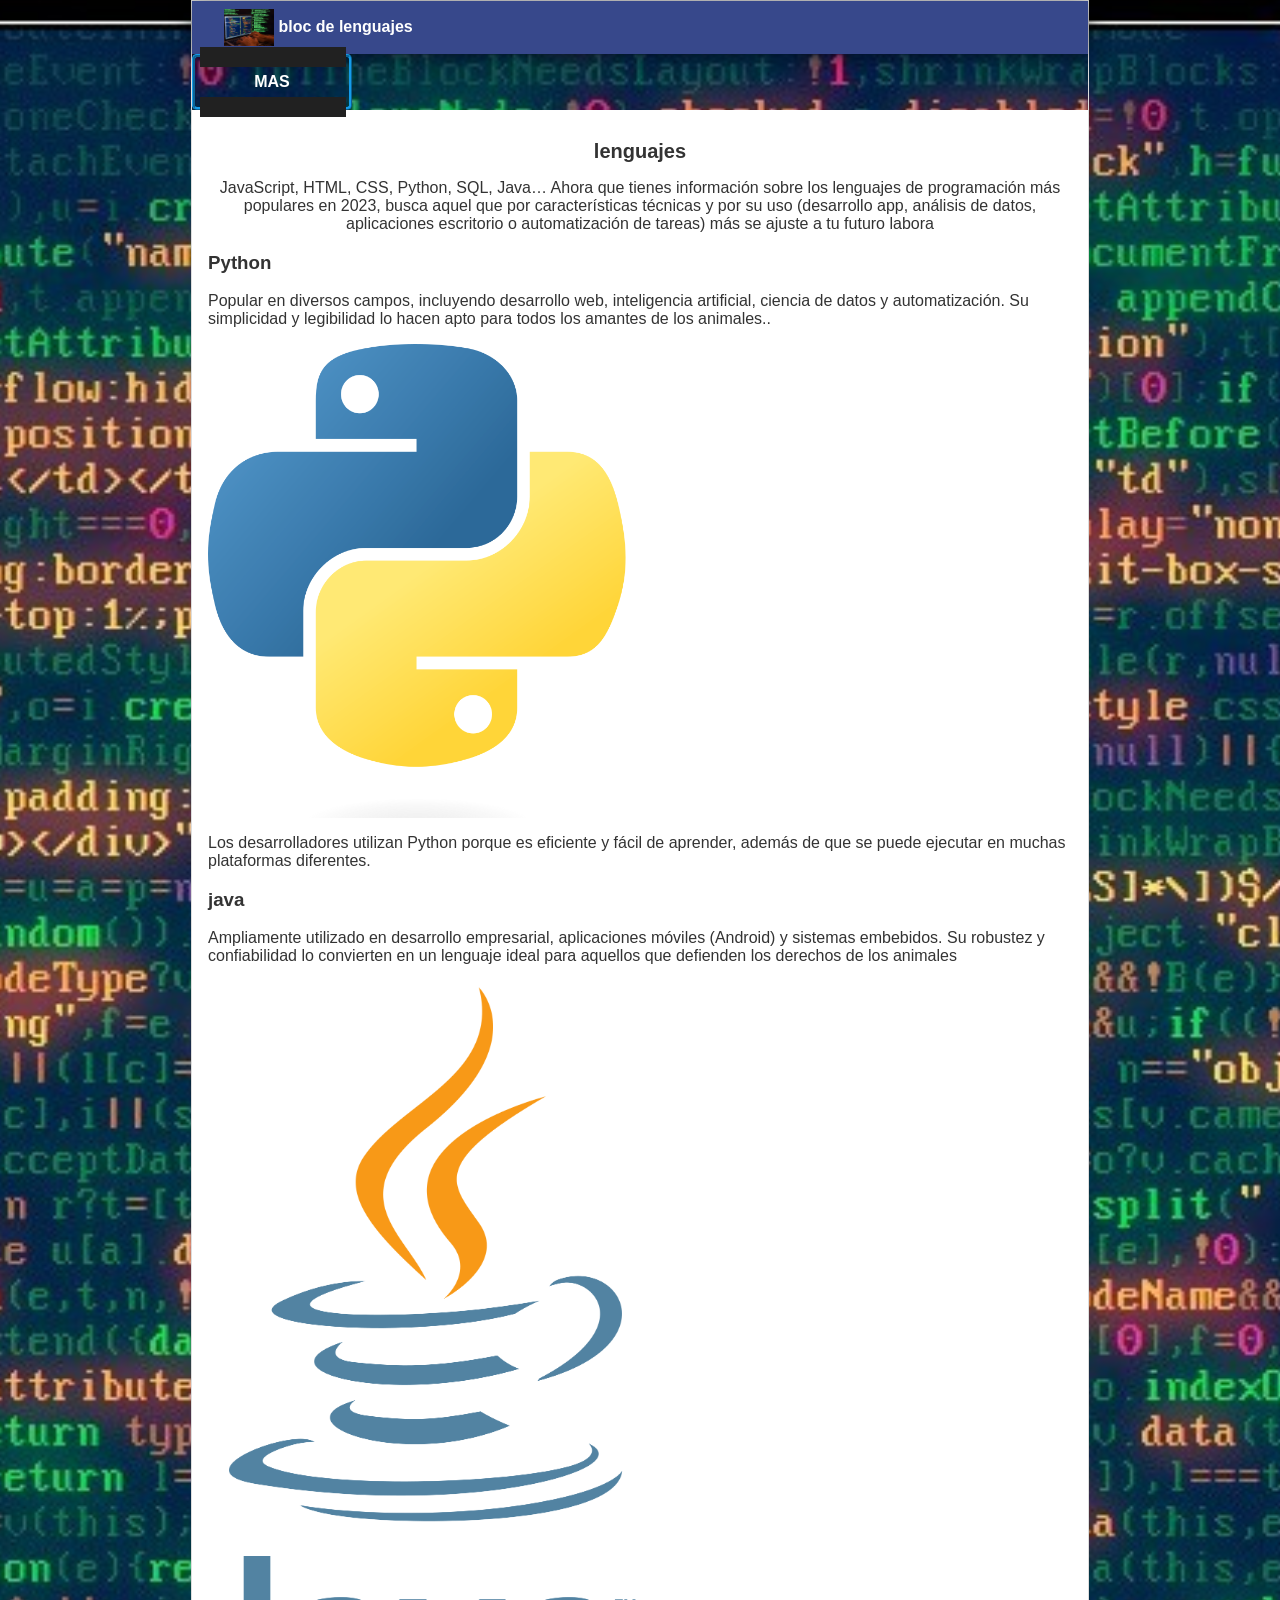
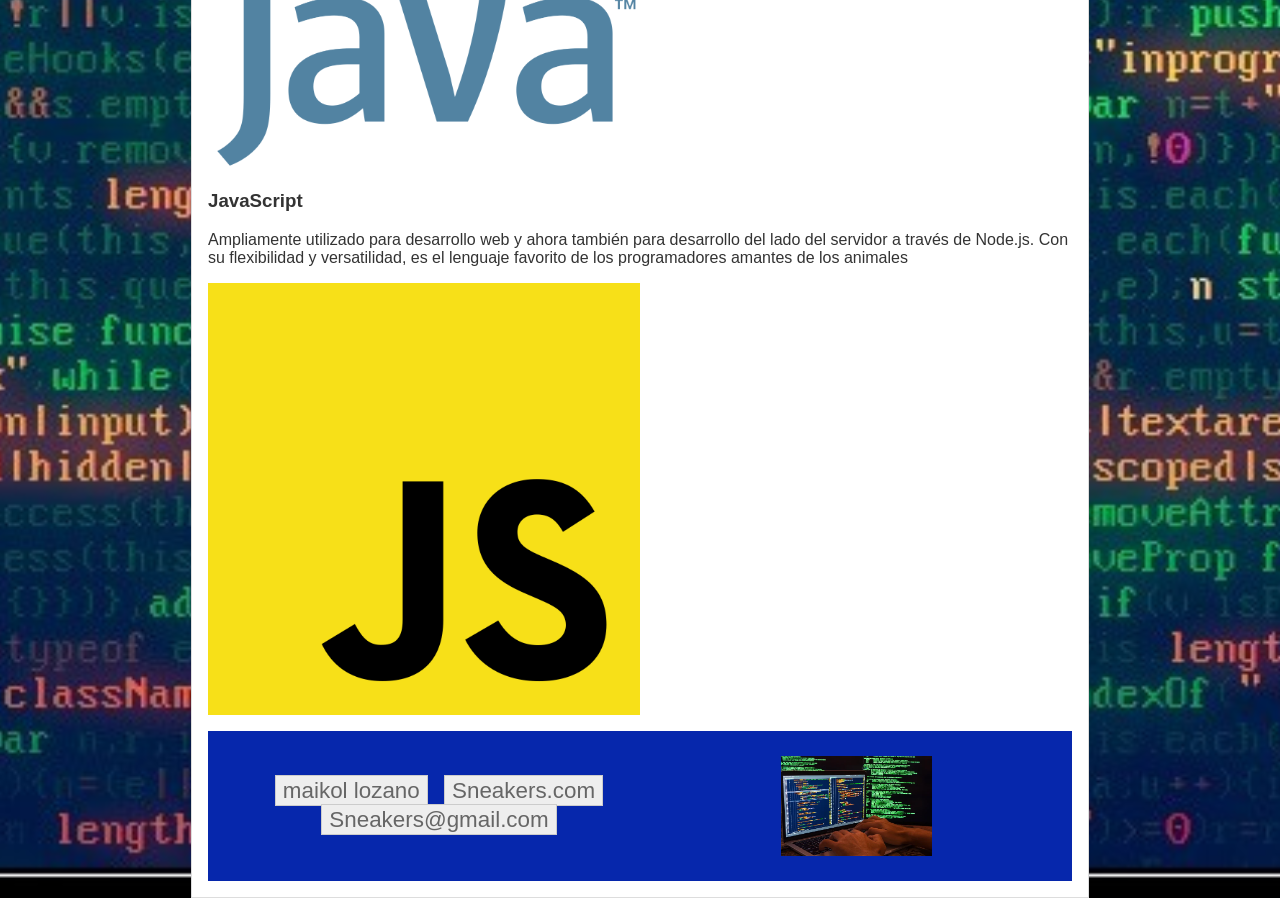
<file: index.html>
<html>
    <head>
        <title>lenguajes </title>
        <link rel="stylesheet" href="estilos.css">
    </head>
    <body>
        <div id="container">
            <div id="cabecera">
                <img id="logo" src="FON.PNG" alt="logo">
                 
                <span id="tegline">bloc de lenguajes</span>
            </div>

            <div id="navegador">
                <a href="pagina.html">
                    <button>
                        MAS
                    </button>
                </a>
              </ul>

            <div id="post">
        <h1>lenguajes</h1>
        <p class="p1">JavaScript, HTML, CSS, Python, SQL, Java… Ahora que tienes información sobre los lenguajes de programación más populares en 2023, busca aquel que por características técnicas y por su uso (desarrollo app, análisis de datos, aplicaciones escritorio o automatización de tareas) más se ajuste a tu futuro labora
        </p>
        <h3>Python</h3>
        <p>Popular en diversos campos, incluyendo desarrollo web, inteligencia artificial, ciencia de datos y automatización.
            Su simplicidad y legibilidad lo hacen apto para todos los amantes de los animales..</p>
        <p><img src="Python.png" width="50%" alt="es una imagen de un zapato"></p>
        <p>
            Los desarrolladores utilizan Python porque es eficiente y fácil de aprender, además de que se puede ejecutar en muchas plataformas diferentes.
        </p>
        <h3>java</h3>
        <p>Ampliamente utilizado en desarrollo empresarial, aplicaciones móviles (Android) y sistemas embebidos.
            Su robustez y confiabilidad lo convierten en un lenguaje ideal para aquellos que defienden los derechos de los animales</p>
        <p><img src="java.png" width="50%" alt="es una imagen de un zapato"></p>
        <p>
            
        </p>
        <h3>JavaScript</h3>
        <p>Ampliamente utilizado para desarrollo web y ahora también para desarrollo del lado del servidor a través de
            Node.js. Con su flexibilidad y versatilidad, es el lenguaje favorito de los programadores amantes de los
            animales</p>
        <p><img src="JavaScript.png" width="50%" alt="es una imagen de un zapato"></p>
        <p>
            
        </p>
    <footer>
        <section class="left">
            <ul>
              <li><a href="">maikol lozano</a></li>
              <li><a href="">Sneakers.com</a></li>
              <li><a href="">Sneakers@gmail.com</a></li>
            </ul>
          </section>
          <section class="right">
            <img class="img-2" src="FON.PNG" alt="Logo Sneakers 2020" />
          </section>
    </footer>
    </body>
</html>
</file>
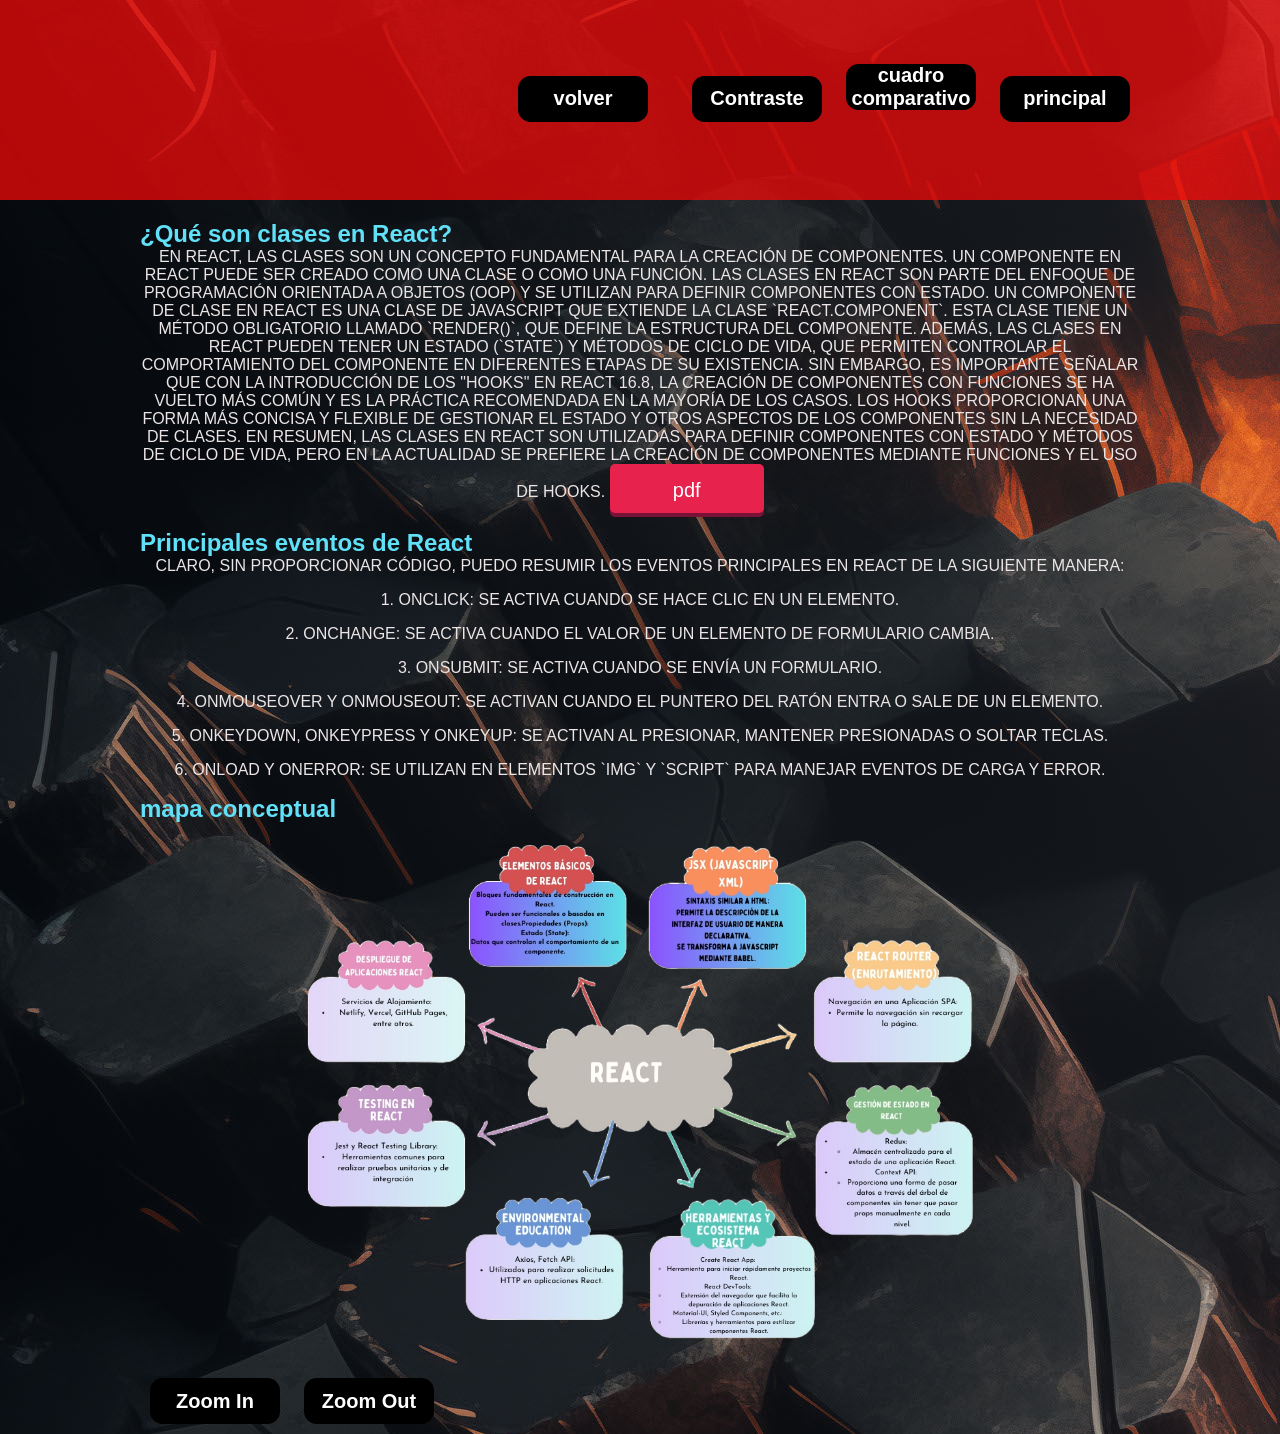
<file: pagina.html>
<!DOCTYPE html>
<html lang="es" id="htmlIdioma">

<head>
    <meta charset="UTF-8">
    <meta name="viewport" content="width=device-width, initial-scale=1.0">
    <title>Mi Página Web</title>
    <link rel="stylesheet" href="css.css">
    <link rel="preconnect" href="https://fonts.googleapis.com">
    <link rel="preconnect" href="https://fonts.gstatic.com" crossorigin>
    <link href="https://fonts.googleapis.com/css2?family=Cute+Font&family=Oxanium&display=swap" rel="stylesheet">
</head>
<body>
    <header>
        <div class="wrapper">
            <link rel="stylesheet" href="css.css">
            <link rel="preconnect" href="https://fonts.googleapis.com">
            <link rel="preconnect" href="https://fonts.gstatic.com" crossorigin>
            <link href="https://fonts.googleapis.com/css2?family=Cute+Font&family=Oxanium&display=swap"
                rel="stylesheet">
            <nav>
                <a href="index.html">
                    <button class="btn">volver</button>
                </a>
                <script>
                    document.addEventListener("DOMContentLoaded", function () {
                        var contrastBtn = document.getElementById("toggle-contrast-btn");

                        contrastBtn.addEventListener("click", function () {
                            document.body.classList.toggle("high-contrast");
                        });

                        var currentZoom = 1.0;
                        var zoomStep = 0.2;

                        var zoomInBtn = document.getElementById("zoom-in-btn");

                        zoomInBtn.addEventListener("click", function () {

                            currentZoom += zoomStep;
                            applyZoom();
                        });

                        var zoomOutBtn = document.getElementById("zoom-out-btn");

                        zoomOutBtn.addEventListener("click", function () {

                            currentZoom -= zoomStep;
                            applyZoom();
                        });
                        function applyZoom() {
                            document.body.style.transform = "scale(" + currentZoom + ")";
                        }
                    });
                </script>
</body>

</html>
<button class="btn" id="toggle-contrast-btn">Contraste</button>
<button class="btn" onclick="abrir()">cuadro comparativo</button>
<button class="btn" onclick="cerrar()">principal</button>

</nav>
<div>
    </header>

    <section class="content wrapper" id="seccion1">
        <div class="contenedor">
            <h2>¿Qué son clases en React?</h2>
            <p>
                En React, las clases son un concepto fundamental para la creación de componentes. Un componente en React
                puede ser creado como una clase o como una función. Las clases en React son parte del enfoque de
                programación orientada a objetos (OOP) y se utilizan para definir componentes con estado.

                Un componente de clase en React es una clase de JavaScript que extiende la clase `React.Component`. Esta
                clase tiene un método obligatorio llamado `render()`, que define la estructura del componente. Además,
                las
                clases en React pueden tener un estado (`state`) y métodos de ciclo de vida, que permiten controlar el
                comportamiento del componente en diferentes etapas de su existencia.

                Sin embargo, es importante señalar que con la introducción de los "hooks" en React 16.8, la creación de
                componentes con funciones se ha vuelto más común y es la práctica recomendada en la mayoría de los
                casos.
                Los hooks proporcionan una forma más concisa y flexible de gestionar el estado y otros aspectos de los
                componentes sin la necesidad de clases.

                En resumen, las clases en React son utilizadas para definir componentes con estado y métodos de ciclo de
                vida, pero en la actualidad se prefiere la creación de componentes mediante funciones y el uso de hooks.

                <a href="Qué son clases en React.pdf" download="mi-archivo.pdf"> <button class="hola">pdf</button></a>
            </p>

            <h2>Principales eventos de React</h2>
            <p>
                Claro, sin proporcionar código, puedo resumir los eventos principales en React de la siguiente manera:
            <p>
                1. onClick: Se activa cuando se hace clic en un elemento.
            </p>
            <p>
                2. onChange: Se activa cuando el valor de un elemento de formulario cambia.
            </p>
            <p>
                3. onSubmit: Se activa cuando se envía un formulario.
            </p>
            <p>
                4. onMouseOver y onMouseOut: Se activan cuando el puntero del ratón entra o sale de un elemento.
            </p>
            <p>
                5. onKeyDown, onKeyPress y onKeyUp: Se activan al presionar, mantener presionadas o soltar teclas.
            </p>
            <p>
                6. onLoad y onError: Se utilizan en elementos `img` y `script` para manejar eventos de carga y error.
            </p>
            <p>
            <h1>mapa conceptual</h1>
            <p><img src="(Inglés) (1).png" width="70%" alt="mapa "></p>
            </p>
            <button class="btn" id="zoom-in-btn">Zoom In</button>
            <button class="btn" id="zoom-out-btn">Zoom Out</button>
        </div>
    </section>
    <div class="body" id="seccion2">
        <div class="dashboard">
            <div class="schedule-table">
                <h2>Cuadro Comparativo entre React y JSX</h2>
                <table>
                    <tr>
                        <th>Característica </th>
                        <th>React</th>
                        <th>JSX</th>
                    </tr>
                    <tr>
                        <td>Definición</td>
                        <td>Biblioteca de JavaScript para construir interfaces de usuario</td>
                        <td>Extensión de JavaScript que permite escribir código similar a XML/HTML para definir
                            elementos de
                            interfaz de usuario en React</td>
                    </tr>
                    <tr>
                        <td>Tipo de tecnología</td>
                        <td>Biblioteca</td>
                        <td>Extensión de lenguaje</td>
                    </tr>
                    <tr>
                        <td>Propósito principal</td>
                        <td>Facilitar la construcción de interfaces de usuario interactivas</td>
                        <td>Sintaxis más legible y concisa para definir elementos de interfaz de usuario en React</td>
                    </tr>
                    <tr>
                        <td>Sintaxis</td>
                        <td>JavaScript puro</td>
                        <td>Similar a XML/HTML, pero integrado con JavaScript mediante Babel u otro compilador JSX</td>
                    </tr>
                    <tr>
                        <td>Uso común </td>
                        <td>Desarrollo de aplicaciones web de una sola página (SPA) </td>
                        <td>En el desarrollo de interfaces de usuario con React</td>
                    </tr>
                </table>
            </div>
        </div>
    </div>
    <script src="script.js"></script>
    </body>
</file>
<file: estilos.css>
body {
    background: rgba(30, 31, 36, 0);
    color: #333;
    text-align: center;
    font-family: Arial, Helvetica, sans-serif;
    font-size: 16px;
    margin: 0;
    padding: 0;

    background-image: url(wallhaven-439rj3.jpg);
    background-position: center;
    background-size: cover;
}

#cabecera {
    background: #37488b;
    box-shadow: 0px 2px 20px 0px rgba(0, 0, 0, 0.5);
    color: white;
    font-weight: bold;
    margin: 0;
    padding: 0.5em 0 0.5em 2em;
}
#cabecera #logo {
    width: 50px;
    vertical-align: middle;
}

#cabecera #tagline {
    padding: 0 0 0 1em;
    font-weight: normal;
    font-size: 0.8em;
}
#container {
    width: 70%;
    padding: 0;
    text-align: left;
    border: 1px solid #ddd;
    margin: 0 auto;
}

#container h1 {
    font-size: 20px;
    text-align: center;

}
#container .p1 {
    text-align: center;
}
#post {
    background: white;
    padding: 1em;
}
footer {
    margin: 0;
    padding: 0;
    display: flex;
    width: 100%;
    height: 150px;
    background-color: #0627ac;
  }
  footer section {
    display: flex;
    justify-content: center;
    align-items: center;
    width: 50%;
  }
  .left ul {
    font-size: 1.4rem;
    font-weight: 500;
    line-height: 1.8rem;
    list-style: none;
  }
  .left li {
    margin: 10px 0;
  }
  .left a {
    text-decoration: none;
    color: black;
  }
  .img-2 {
width: 151px;
height: 100px;
  }
   
  #navegador ul{
    list-style-type: none;
    text-align: center;
 }
 #navegador li{
  display: inline;
  text-align: center;
  margin: 0 10px 0 0;
}
#navegador li a {
  padding: 2px 7px 2px 7px;
  color: #666;
  background-color: #eeeeee;
  border: 1px solid #ccc;
  text-decoration: none;
}
#navegador li a:hover{
  background-color: #333333;
  color: #ffffff;
  }



  button {
    width: 10em;
    position: relative;
    height: 3.5em;
    border: 3px ridge #149CEA;
    outline: none;
    background-color: transparent;
    color: white;
    transition: 1s;
    border-radius: 0.3em;
    font-size: 16px;
    font-weight: bold;
    cursor: pointer;
  }
  
  button::after {
    content: "";
    position: absolute;
    top: -10px;
    left: 3%;
    width: 95%;
    height: 40%;
    background-color: #212121;
    transition: 0.5s;
    transform-origin: center;
  }
  
  button::before {
    content: "";
    transform-origin: center;
    position: absolute;
    top: 80%;
    left: 3%;
    width: 95%;
    height: 40%;
    background-color: #212121;
    transition: 0.5s;
  }
  
  button:hover::before, button:hover::after {
    transform: scale(0)
  }
  
  button:hover {
    box-shadow: inset 0px 0px 25px #1479EA;
  }
</file>
<file: css.css>
* {
    margin: 0;
    padding: 0
}


body {
    background-color: #ffa1cd;
    background-image: url(fondo.jpg);
    color: #ebe5e5;
}


body.high-contrast {
    background-color: #000 !important;
    background-image: none !important;
    color: #fff !important;
}

header {
    width: 100%;
    overflow: hidden;
    background-color: rgba(248, 8, 8, 0.719);
    margin-bottom: 20px;
}

/*Sirve para centrar el contenido*/
.wrapper {
    width: 90%;
    max-width: 1000px;
    margin: auto;
    overflow: hidden;
    /*Lo que no cabe en el div no aparece, ver propiedad css overflow*/
}

header .logo {
    color: #CFC9C8;
    font-size: 50px;
    line-height: 200px;
    float: left;
}

header nav {
    float: right;
    line-height: 200px;
}

header nav a {
    display: inline-block;
    /*NPI*/
    color: #CFC9C8;
    text-decoration: none;
    padding: 10px 20px;
    line-height: normal;
    font-size: 20px;
    font-weight: bold;
    -webkit-transition: all 100ms ease;
    -o-transition: all 500ms ease;
    transition: all 500ms ease;
}



/*Hace que el header se quede en pantalla*/
.header2 {
    position: fixed;
    height: 100px;
}

/*Propiedades del logo del header*/
.header2 .logo {
    line-height: 100px;
    font-size: 20px;
}

.header2 nav {
    line-height: 100px;
    font-size: 20px;
}

.content p {
    margin-bottom: 1em;
    color:#ebe5e5;
    font-family: 'Lucida Sans', 'Lucida Sans Regular', 'Lucida Grande', 'Lucida Sans Unicode', Geneva, Verdana, sans-serif
}
.content h2 {
    color:#61E1F8;
    font-family: Arial, Helvetica, sans-serif;
}
.content h1 {
    color:#61E1F8;
    font-family: Arial, Helvetica, sans-serif;
}
/*Centra el contenido que se encuentra en el header*/
@media screen and (max-width:1050px) {

    header .logo,
    header nav {
        width: 100%;
        text-align: center;
        line-height: 75px;
    }
}

.header2 {
    height: auto;
}

.header2 .logo,
.header2 nav {
    line-height: 50px;
}

.btn {
    width: 6.5em;
    height: 2.3em;
    margin: 0.5em;
    background: black;
    color: white;
    border: none;
    border-radius: 0.625em;
    font-size: 20px;
    font-weight: bold;
    cursor: pointer;
    position: relative;
    z-index: 1;
    overflow: hidden;
   }
   
   button:hover {
    color: black;
   }
   
   button:after {
    content: "";
    background: white;
    position: absolute;
    z-index: -1;
    left: -20%;
    right: -20%;
    top: 0;
    bottom: 0;
    transform: skewX(-45deg) scale(0, 1);
    transition: all 0.5s;
   }
   
   button:hover:after {
    transform: skewX(-45deg) scale(1, 1);
    -webkit-transition: all 0.5s;
    transition: all 0.5s;
   }


.body {
    /* background: black; */
    font-family: 'Oxanium', sans-serif;
    font-size: 100%;
    width: 80%;
    display: flex;
    align-items: center;
    justify-content: center;
    position: absolute;
    top: 50%;
    left: 50%;
    transform: translate(-50%, -50%);

    padding: 20px;
    z-index: 2;
    display: none;
    /* Asegura que esté por encima de otros elementos */
}

.body h2 {
    color: white;
    font-size: 1.65em;
    line-height: 1.1;

}

.profile h2 {
    font-size: 2em;
}

.body h2,
p,
th {
    font-family: 'Cute Font', sans-serif;
    text-transform: uppercase;
}

.body h2,
p,
table {
    text-align: center;
    color: white;
}

.body p,
th {
    font-size: 1.3em;
}

.body th {
    color: #02bd27;
    background-color: #000;
}

.calories div {
    font-size: 0.9em;
}

.body tr:nth-child(odd) {
    background-color: rgba(0, 0, 0, 0.5);
}

.body tr:nth-child(even) {
    background-color: rgba(0, 0, 0, 0.7);
}

.body table,
tr,
th,
td {
    border: none;
}

.body table {
    width: 100%;
}

.body th,
td {
    padding: 0.3em 0.75em;
}

.body ul {
    list-style: none;
}

.body li {
    margin: 0.25em auto;
}

.calories div {
    padding: 0.25em 0.5em;
}

.dashboard {
    background: rgb(76, 162, 233);
    background-image: repeating-linear-gradient(to bottom,
            #43a7c9 5%,
            rgb(39, 115, 140) 6%);
    width: 100%;
    /* Cambiado a 100% para ocupar toda la pantalla */
    min-height: auto;
    padding: 2.5%;
    border: 0.75em double #000;
    border-radius: 1em;
    box-shadow: 0.2em 0.2em 0em #08240d;
    display: grid;
    grid-template-columns: 1fr;
    justify-items: stretch;
    align-items: center;
    gap: 1em;
}

.schedule-table {
    width: 100%;
    /* Cambiado a 100% para ocupar toda la pantalla */
    grid-row: auto;
    /* Se quita la restricción de fila */
    align-self: stretch;
    /* Se expande para ocupar el espacio disponible */
}
.hola{
position: relative;
background-color: rgb(230, 34, 77);
border-radius: 5px;
box-shadow: rgb(121, 18, 55) 0px 4px 0px 0px;
padding: 15px;
background-repeat: no-repeat;
box-sizing: border-box;
width: 154px;
height: 49px;
color: #fff;
border: none;
font-size: 20px;
transition: all .3s ease-in-out;
z-index: 1;
overflow: hidden;
}

.hola button::before {
content: "";
background-color: rgb(248, 50, 93);
width: 0;
height: 100%;
position: absolute;
top: 0;
left: 0;
z-index: -1;
transition: width 700ms ease-in-out;
display: inline-block;
}

.hola button:hover::before {
width: 100%;
}


/* Hide the default checkbox */
.container input {
    position: absolute;
    opacity: 0;
    cursor: pointer;
    height: 0;
    width: 0;
  }
  
  .container {
    display: block;
    position: relative;
    cursor: pointer;
    font-size: 20px;
    user-select: none;
  }
  
  /* Create a custom checkbox */
  .checkmark {
    position: relative;
    top: 0;
    left: 0;
    height: 2.3em;
    width: 2.3em;
    background-color: #ccc;
    border-radius: 50%;
    transition: .4s;
  }
  
  .checkmark:hover {
    box-shadow: inset 17px 17px 16px #b3b3b3,
              inset -17px -17px 16px #ffffff;
  }
  
  /* When the checkbox is checked, add a blue background */
  .container input:checked ~ .checkmark {
    box-shadow: none;
    background-color: limegreen;
    transform: rotateX(360deg);
  }
  
  .container input:checked ~ .checkmark:hover {
    box-shadow: 3px 3px 3px rgba(0,0,0,0.2);
  }
  
  /* Create the checkmark/indicator (hidden when not checked) */
  .checkmark:after {
    content: "";
    position: absolute;
    display: none;
  }
  
  /* Show the checkmark when checked */
  .container input:checked ~ .checkmark:after {
    display: block;
  }
  
  /* Style the checkmark/indicator */
  .container .checkmark:after {
    left: 0.96em;
    top: 0.7em;
    width: 0.25em;
    height: 0.5em;
    border: solid white;
    border-width: 0 0.15em 0.15em 0;
    box-shadow: 0.1em 0.1em 0em 0 rgba(0,0,0,0.3);
    transform: rotate(45deg);
  }
</file>
